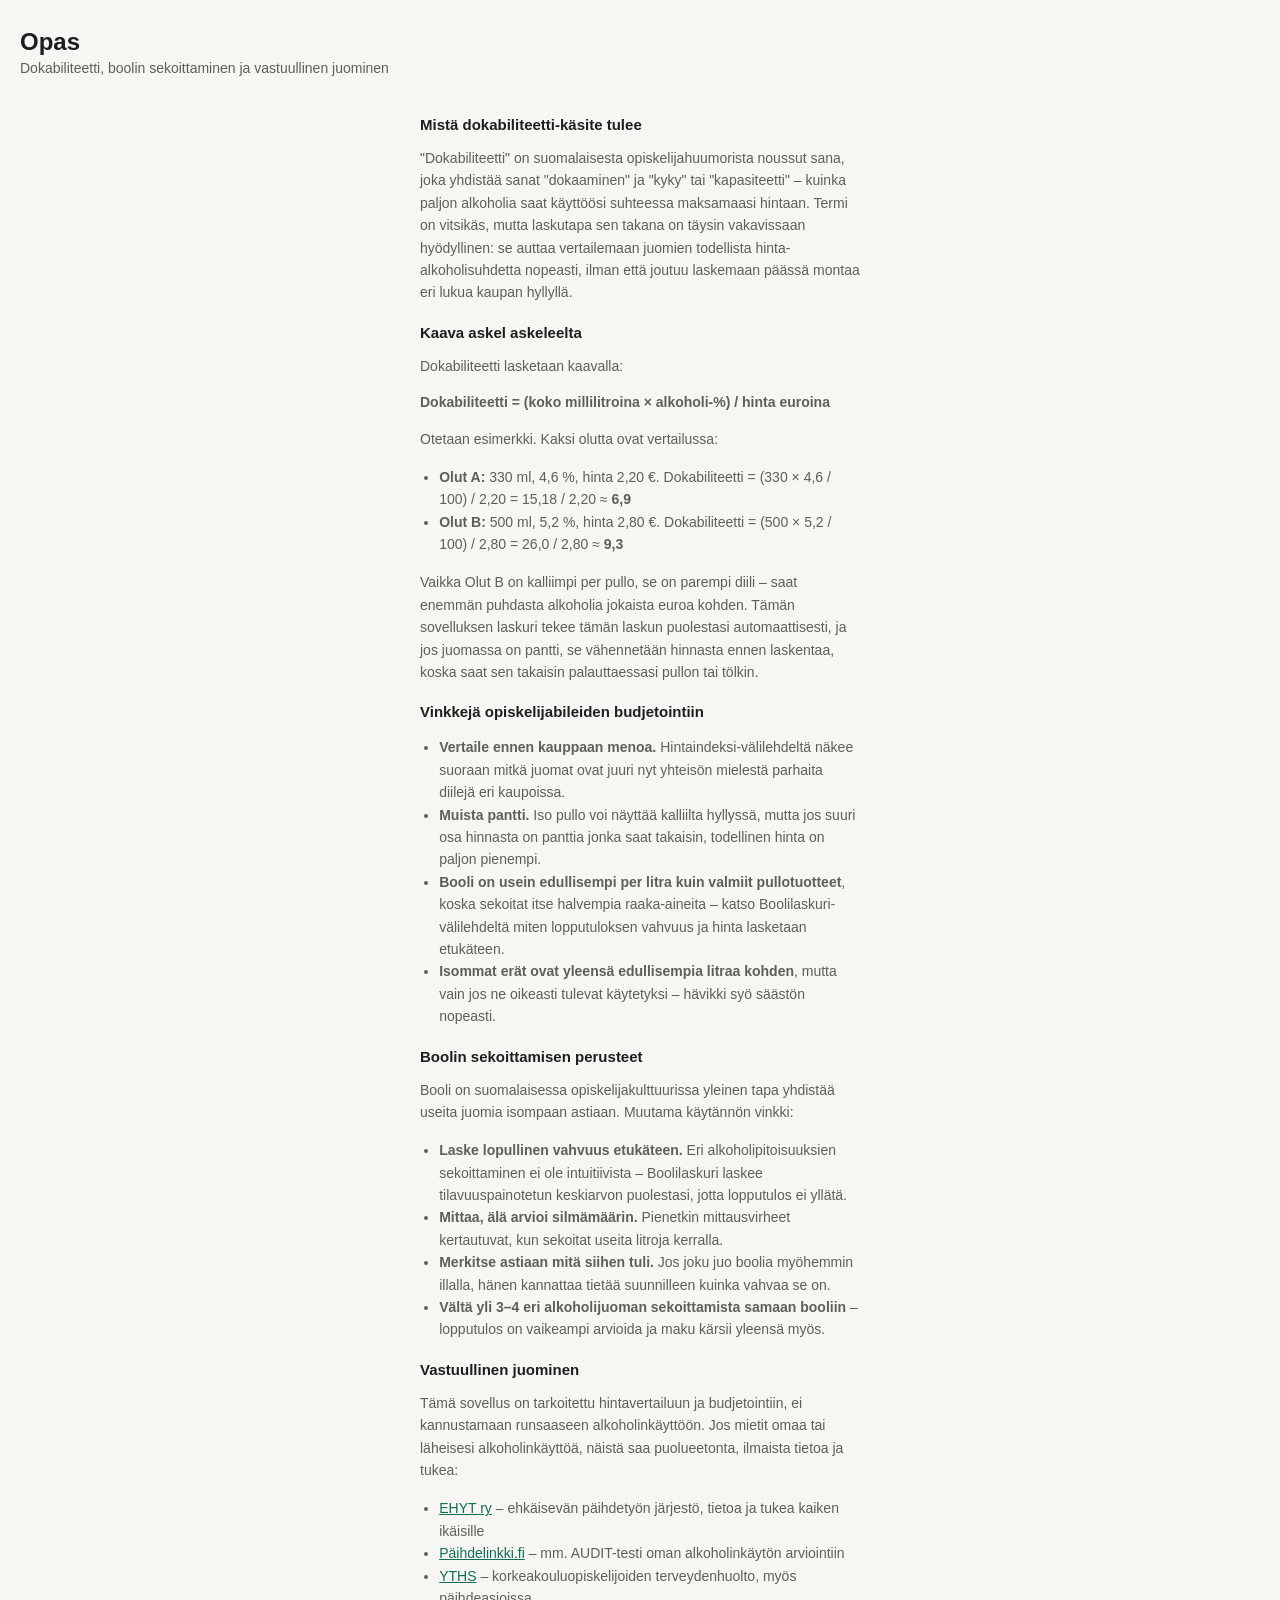
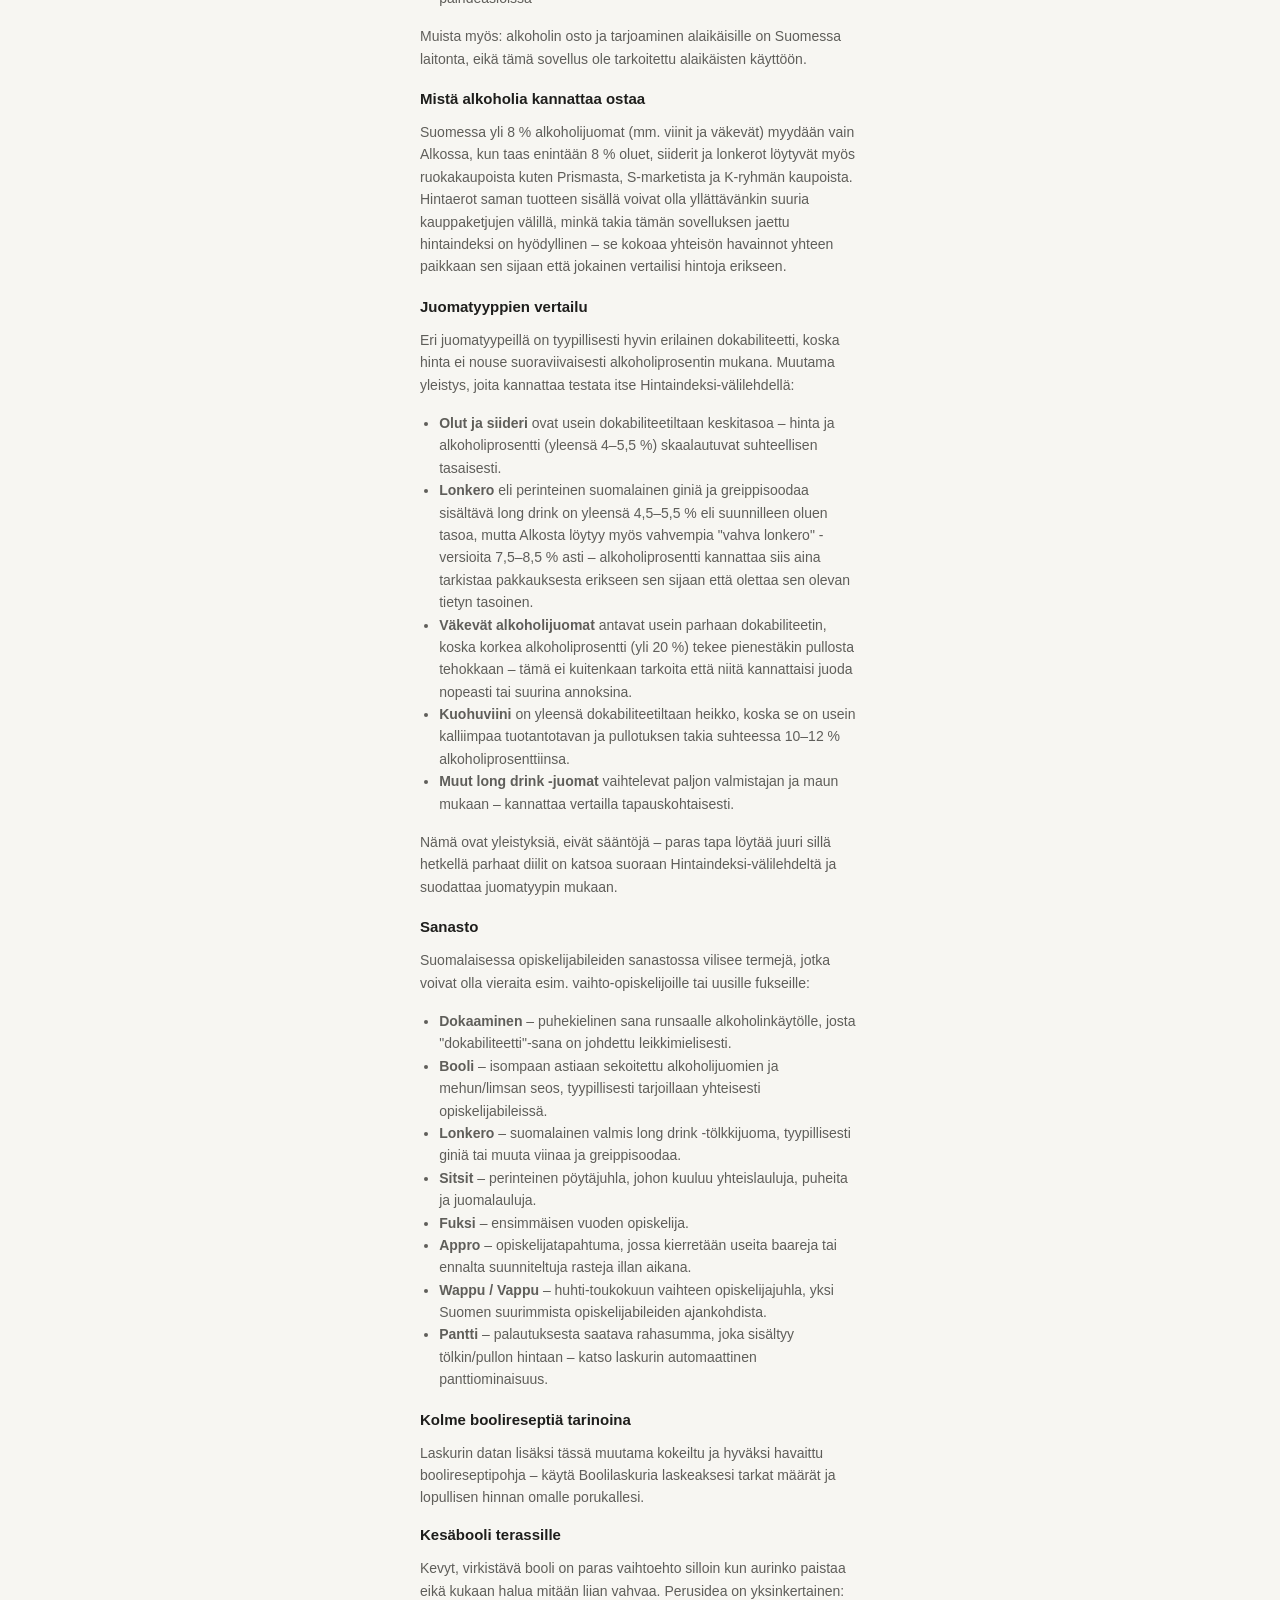
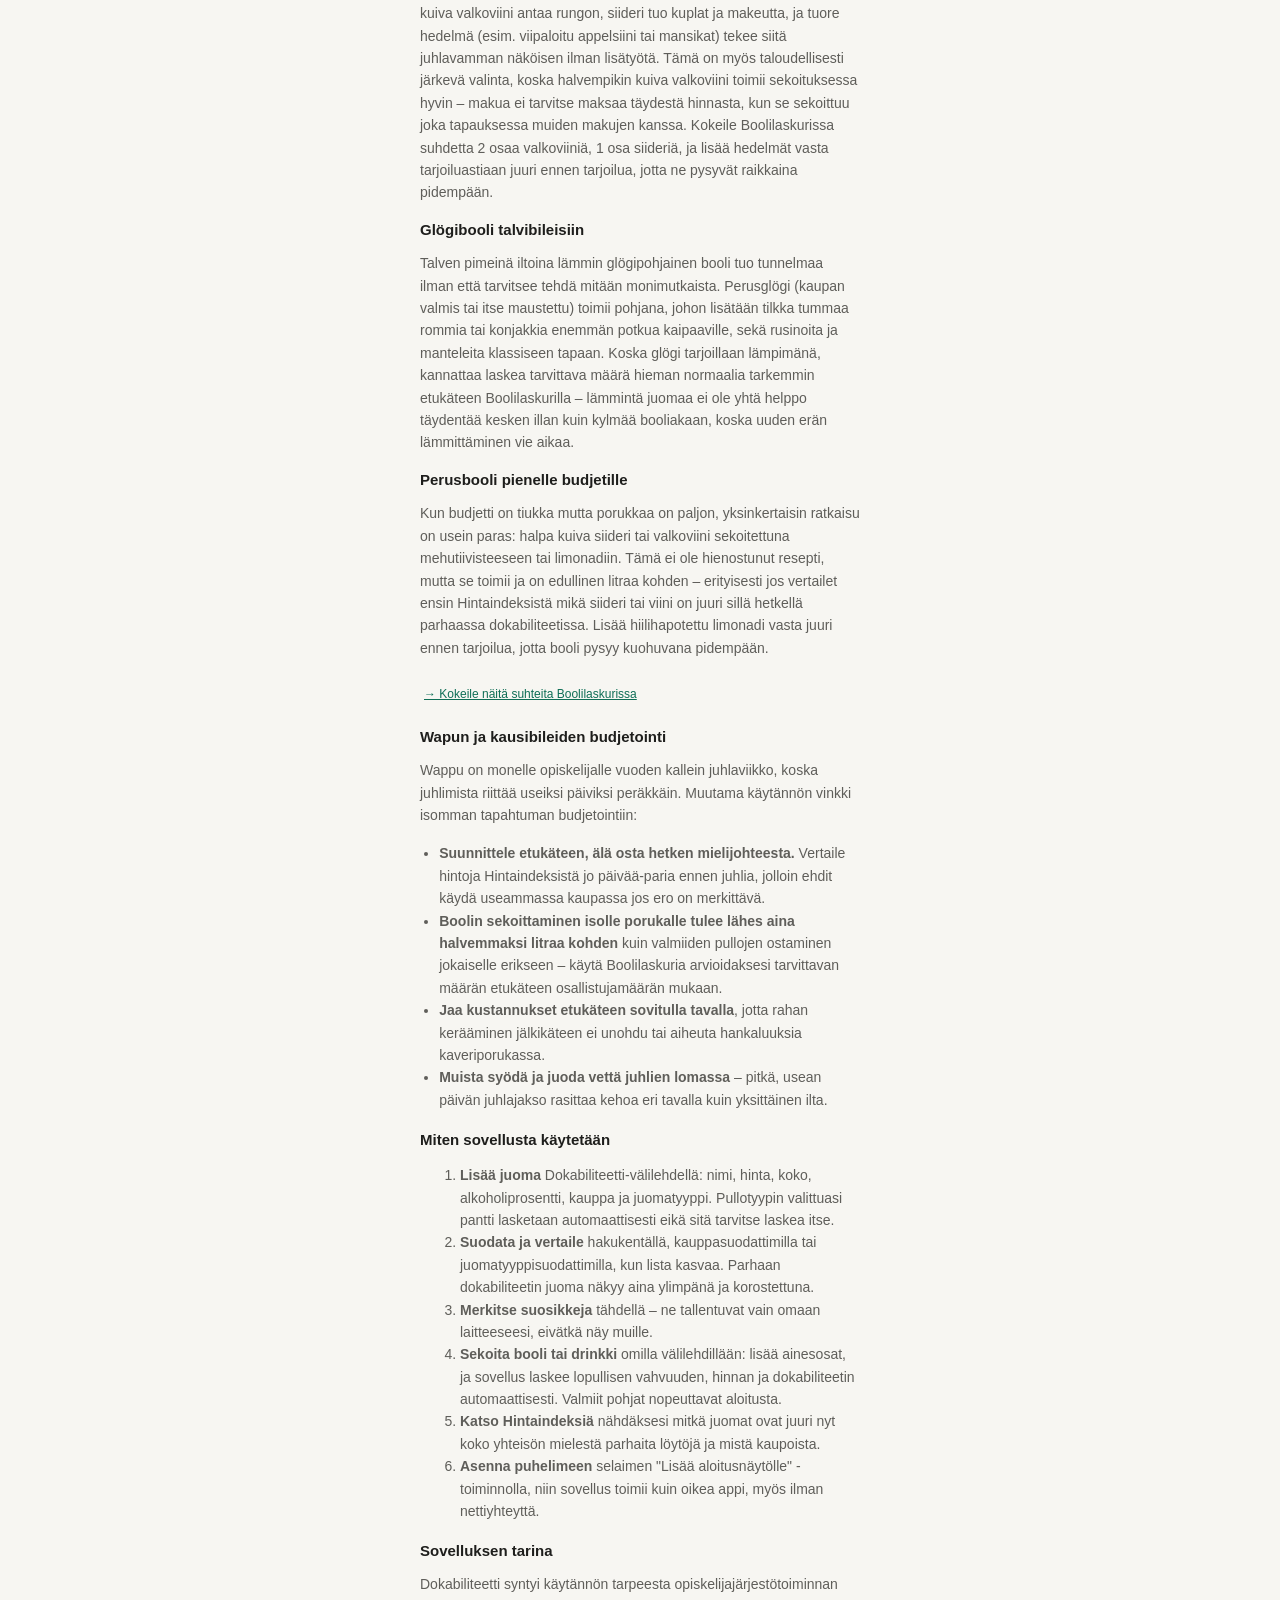
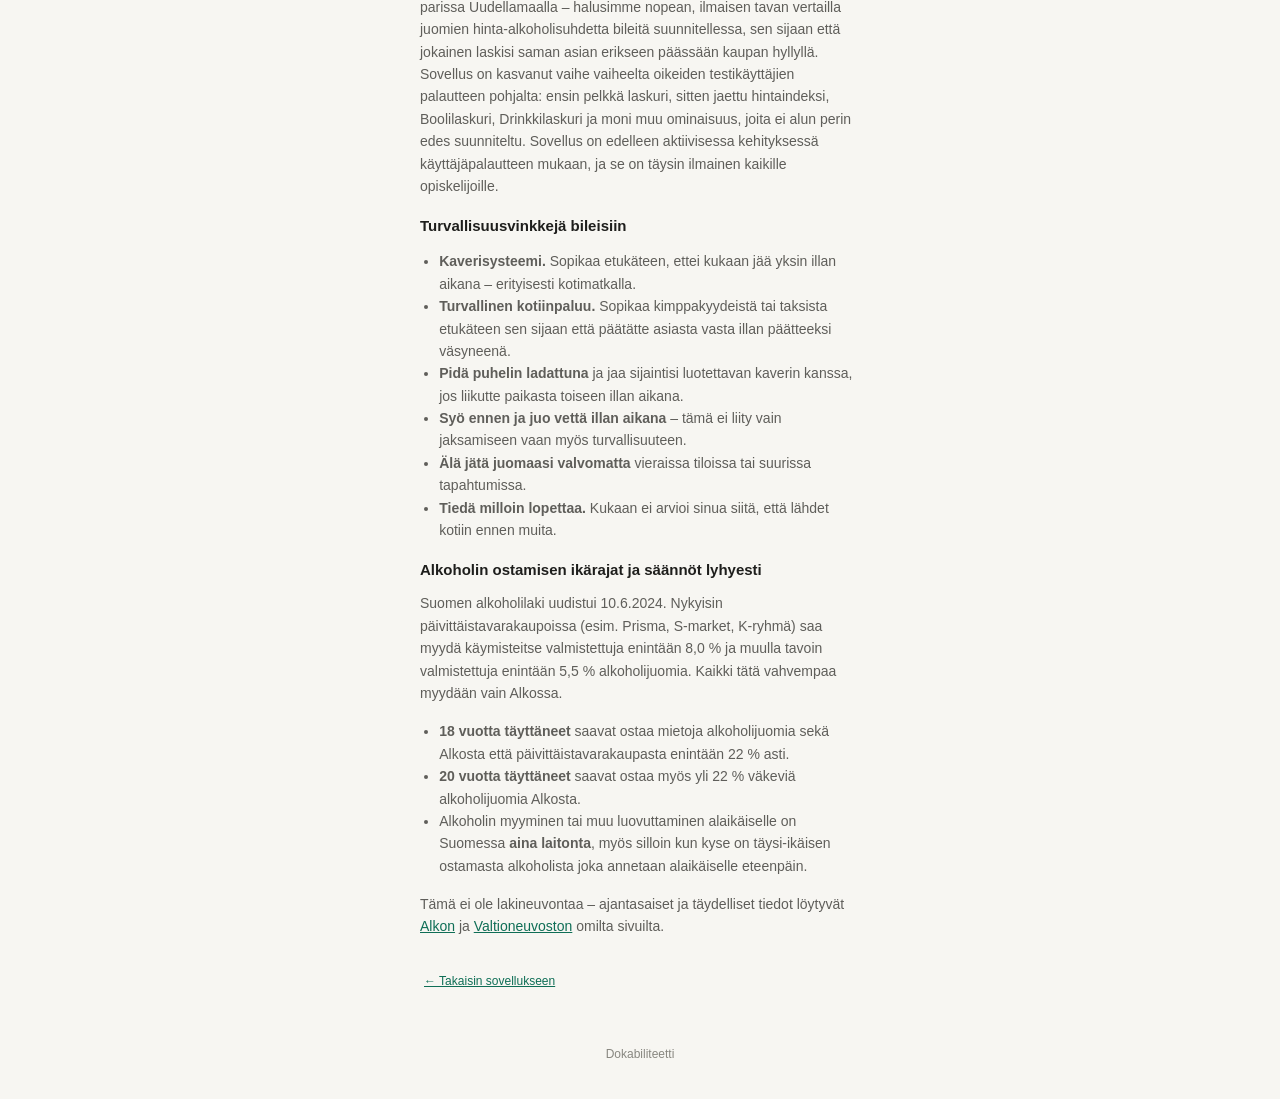
<file: opas.html>
<!DOCTYPE html>
<html lang="fi">
<head>
<meta charset="UTF-8">
<meta name="viewport" content="width=device-width, initial-scale=1, viewport-fit=cover">
<title>Opas: Dokabiliteetti, boolin sekoittaminen ja vastuullinen juominen &ndash; Dokabiliteetti</title>
<meta name="description" content="Kattava opas: mitä dokabiliteetti tarkoittaa, miten sen laskee itse, vinkkejä opiskelijabileiden budjetointiin, boolin sekoittamisen perusteet ja linkit vastuullisen juomisen tukeen.">
<link rel="canonical" href="https://dokabiliteetti.site/opas.html">
<meta name="theme-color" content="#0F6E56">
<link rel="icon" href="icon-192.png">
<link rel="stylesheet" href="styles.css">
</head>
<body>

<header>
  <h1>Opas</h1>
  <p class="subtitle">Dokabiliteetti, boolin sekoittaminen ja vastuullinen juominen</p>
</header>

<main>
  <div class="tietosuoja-sisalto">

    <h2 class="section-title">Mistä dokabiliteetti-käsite tulee</h2>
    <p>"Dokabiliteetti" on suomalaisesta opiskelijahuumorista noussut sana, joka yhdistää sanat "dokaaminen" ja "kyky" tai "kapasiteetti" &ndash; kuinka paljon alkoholia saat käyttöösi suhteessa maksamaasi hintaan. Termi on vitsikäs, mutta laskutapa sen takana on täysin vakavissaan hyödyllinen: se auttaa vertailemaan juomien todellista hinta-alkoholisuhdetta nopeasti, ilman että joutuu laskemaan päässä montaa eri lukua kaupan hyllyllä.</p>

    <h2 class="section-title">Kaava askel askeleelta</h2>
    <p>Dokabiliteetti lasketaan kaavalla:</p>
    <p><strong>Dokabiliteetti = (koko millilitroina &times; alkoholi-%) / hinta euroina</strong></p>
    <p>Otetaan esimerkki. Kaksi olutta ovat vertailussa:</p>
    <ul>
      <li><strong>Olut A:</strong> 330 ml, 4,6&nbsp;%, hinta 2,20&nbsp;&euro;. Dokabiliteetti = (330 &times; 4,6 / 100) / 2,20 = 15,18 / 2,20 &asymp; <strong>6,9</strong></li>
      <li><strong>Olut B:</strong> 500 ml, 5,2&nbsp;%, hinta 2,80&nbsp;&euro;. Dokabiliteetti = (500 &times; 5,2 / 100) / 2,80 = 26,0 / 2,80 &asymp; <strong>9,3</strong></li>
    </ul>
    <p>Vaikka Olut B on kalliimpi per pullo, se on parempi diili &ndash; saat enemmän puhdasta alkoholia jokaista euroa kohden. Tämän sovelluksen laskuri tekee tämän laskun puolestasi automaattisesti, ja jos juomassa on pantti, se vähennetään hinnasta ennen laskentaa, koska saat sen takaisin palauttaessasi pullon tai tölkin.</p>

    <h2 class="section-title">Vinkkejä opiskelijabileiden budjetointiin</h2>
    <ul>
      <li><strong>Vertaile ennen kauppaan menoa.</strong> Hintaindeksi-välilehdeltä näkee suoraan mitkä juomat ovat juuri nyt yhteisön mielestä parhaita diilejä eri kaupoissa.</li>
      <li><strong>Muista pantti.</strong> Iso pullo voi näyttää kalliilta hyllyssä, mutta jos suuri osa hinnasta on panttia jonka saat takaisin, todellinen hinta on paljon pienempi.</li>
      <li><strong>Booli on usein edullisempi per litra kuin valmiit pullotuotteet</strong>, koska sekoitat itse halvempia raaka-aineita &ndash; katso Boolilaskuri-välilehdeltä miten lopputuloksen vahvuus ja hinta lasketaan etukäteen.</li>
      <li><strong>Isommat erät ovat yleensä edullisempia litraa kohden</strong>, mutta vain jos ne oikeasti tulevat käytetyksi &ndash; hävikki syö säästön nopeasti.</li>
    </ul>

    <h2 class="section-title">Boolin sekoittamisen perusteet</h2>
    <p>Booli on suomalaisessa opiskelijakulttuurissa yleinen tapa yhdistää useita juomia isompaan astiaan. Muutama käytännön vinkki:</p>
    <ul>
      <li><strong>Laske lopullinen vahvuus etukäteen.</strong> Eri alkoholipitoisuuksien sekoittaminen ei ole intuitiivista &ndash; Boolilaskuri laskee tilavuuspainotetun keskiarvon puolestasi, jotta lopputulos ei yllätä.</li>
      <li><strong>Mittaa, älä arvioi silmämäärin.</strong> Pienetkin mittausvirheet kertautuvat, kun sekoitat useita litroja kerralla.</li>
      <li><strong>Merkitse astiaan mitä siihen tuli.</strong> Jos joku juo boolia myöhemmin illalla, hänen kannattaa tietää suunnilleen kuinka vahvaa se on.</li>
      <li><strong>Vältä yli 3&ndash;4 eri alkoholijuoman sekoittamista samaan booliin</strong> &ndash; lopputulos on vaikeampi arvioida ja maku kärsii yleensä myös.</li>
    </ul>

    <h2 class="section-title">Vastuullinen juominen</h2>
    <p>Tämä sovellus on tarkoitettu hintavertailuun ja budjetointiin, ei kannustamaan runsaaseen alkoholinkäyttöön. Jos mietit omaa tai läheisesi alkoholinkäyttöä, näistä saa puolueetonta, ilmaista tietoa ja tukea:</p>
    <ul>
      <li><a href="https://ehyt.fi" target="_blank" rel="noopener">EHYT ry</a> &ndash; ehkäisevän päihdetyön järjestö, tietoa ja tukea kaiken ikäisille</li>
      <li><a href="https://www.paihdelinkki.fi" target="_blank" rel="noopener">Päihdelinkki.fi</a> &ndash; mm. AUDIT-testi oman alkoholinkäytön arviointiin</li>
      <li><a href="https://www.yths.fi" target="_blank" rel="noopener">YTHS</a> &ndash; korkeakouluopiskelijoiden terveydenhuolto, myös päihdeasioissa</li>
    </ul>
    <p>Muista myös: alkoholin osto ja tarjoaminen alaikäisille on Suomessa laitonta, eikä tämä sovellus ole tarkoitettu alaikäisten käyttöön.</p>

    <h2 class="section-title">Mistä alkoholia kannattaa ostaa</h2>
    <p>Suomessa yli 8&nbsp;% alkoholijuomat (mm. viinit ja väkevät) myydään vain Alkossa, kun taas enintään 8&nbsp;% oluet, siiderit ja lonkerot löytyvät myös ruokakaupoista kuten Prismasta, S-marketista ja K-ryhmän kaupoista. Hintaerot saman tuotteen sisällä voivat olla yllättävänkin suuria kauppaketjujen välillä, minkä takia tämän sovelluksen jaettu hintaindeksi on hyödyllinen &ndash; se kokoaa yhteisön havainnot yhteen paikkaan sen sijaan että jokainen vertailisi hintoja erikseen.</p>

    <h2 class="section-title">Juomatyyppien vertailu</h2>
    <p>Eri juomatyypeillä on tyypillisesti hyvin erilainen dokabiliteetti, koska hinta ei nouse suoraviivaisesti alkoholiprosentin mukana. Muutama yleistys, joita kannattaa testata itse Hintaindeksi-välilehdellä:</p>
    <ul>
      <li><strong>Olut ja siideri</strong> ovat usein dokabiliteetiltaan keskitasoa &ndash; hinta ja alkoholiprosentti (yleensä 4&ndash;5,5&nbsp;%) skaalautuvat suhteellisen tasaisesti.</li>
      <li><strong>Lonkero</strong> eli perinteinen suomalainen giniä ja greippisoodaa sisältävä long drink on yleensä 4,5&ndash;5,5&nbsp;% eli suunnilleen oluen tasoa, mutta Alkosta löytyy myös vahvempia "vahva lonkero" -versioita 7,5&ndash;8,5&nbsp;% asti &ndash; alkoholiprosentti kannattaa siis aina tarkistaa pakkauksesta erikseen sen sijaan että olettaa sen olevan tietyn tasoinen.</li>
      <li><strong>Väkevät alkoholijuomat</strong> antavat usein parhaan dokabiliteetin, koska korkea alkoholiprosentti (yli 20&nbsp;%) tekee pienestäkin pullosta tehokkaan &ndash; tämä ei kuitenkaan tarkoita että niitä kannattaisi juoda nopeasti tai suurina annoksina.</li>
      <li><strong>Kuohuviini</strong> on yleensä dokabiliteetiltaan heikko, koska se on usein kalliimpaa tuotantotavan ja pullotuksen takia suhteessa 10&ndash;12&nbsp;% alkoholiprosenttiinsa.</li>
      <li><strong>Muut long drink -juomat</strong> vaihtelevat paljon valmistajan ja maun mukaan &ndash; kannattaa vertailla tapauskohtaisesti.</li>
    </ul>
    <p>Nämä ovat yleistyksiä, eivät sääntöjä &ndash; paras tapa löytää juuri sillä hetkellä parhaat diilit on katsoa suoraan Hintaindeksi-välilehdeltä ja suodattaa juomatyypin mukaan.</p>

    <h2 class="section-title">Sanasto</h2>
    <p>Suomalaisessa opiskelijabileiden sanastossa vilisee termejä, jotka voivat olla vieraita esim. vaihto-opiskelijoille tai uusille fukseille:</p>
    <ul>
      <li><strong>Dokaaminen</strong> &ndash; puhekielinen sana runsaalle alkoholinkäytölle, josta "dokabiliteetti"-sana on johdettu leikkimielisesti.</li>
      <li><strong>Booli</strong> &ndash; isompaan astiaan sekoitettu alkoholijuomien ja mehun/limsan seos, tyypillisesti tarjoillaan yhteisesti opiskelijabileissä.</li>
      <li><strong>Lonkero</strong> &ndash; suomalainen valmis long drink -tölkkijuoma, tyypillisesti giniä tai muuta viinaa ja greippisoodaa.</li>
      <li><strong>Sitsit</strong> &ndash; perinteinen pöytäjuhla, johon kuuluu yhteislauluja, puheita ja juomalauluja.</li>
      <li><strong>Fuksi</strong> &ndash; ensimmäisen vuoden opiskelija.</li>
      <li><strong>Appro</strong> &ndash; opiskelijatapahtuma, jossa kierretään useita baareja tai ennalta suunniteltuja rasteja illan aikana.</li>
      <li><strong>Wappu / Vappu</strong> &ndash; huhti-toukokuun vaihteen opiskelijajuhla, yksi Suomen suurimmista opiskelijabileiden ajankohdista.</li>
      <li><strong>Pantti</strong> &ndash; palautuksesta saatava rahasumma, joka sisältyy tölkin/pullon hintaan &ndash; katso laskurin automaattinen panttiominaisuus.</li>
    </ul>

    <h2 class="section-title">Kolme boolireseptiä tarinoina</h2>
    <p>Laskurin datan lisäksi tässä muutama kokeiltu ja hyväksi havaittu boolireseptipohja &ndash; käytä Boolilaskuria laskeaksesi tarkat määrät ja lopullisen hinnan omalle porukallesi.</p>

    <h3 class="resepti-otsikko">Kesäbooli terassille</h3>
    <p>Kevyt, virkistävä booli on paras vaihtoehto silloin kun aurinko paistaa eikä kukaan halua mitään liian vahvaa. Perusidea on yksinkertainen: kuiva valkoviini antaa rungon, siideri tuo kuplat ja makeutta, ja tuore hedelmä (esim. viipaloitu appelsiini tai mansikat) tekee siitä juhlavamman näköisen ilman lisätyötä. Tämä on myös taloudellisesti järkevä valinta, koska halvempikin kuiva valkoviini toimii sekoituksessa hyvin &ndash; makua ei tarvitse maksaa täydestä hinnasta, kun se sekoittuu joka tapauksessa muiden makujen kanssa. Kokeile Boolilaskurissa suhdetta 2 osaa valkoviiniä, 1 osa siideriä, ja lisää hedelmät vasta tarjoiluastiaan juuri ennen tarjoilua, jotta ne pysyvät raikkaina pidempään.</p>

    <h3 class="resepti-otsikko">Glögibooli talvibileisiin</h3>
    <p>Talven pimeinä iltoina lämmin glögipohjainen booli tuo tunnelmaa ilman että tarvitsee tehdä mitään monimutkaista. Perusglögi (kaupan valmis tai itse maustettu) toimii pohjana, johon lisätään tilkka tummaa rommia tai konjakkia enemmän potkua kaipaaville, sekä rusinoita ja manteleita klassiseen tapaan. Koska glögi tarjoillaan lämpimänä, kannattaa laskea tarvittava määrä hieman normaalia tarkemmin etukäteen Boolilaskurilla &ndash; lämmintä juomaa ei ole yhtä helppo täydentää kesken illan kuin kylmää booliakaan, koska uuden erän lämmittäminen vie aikaa.</p>

    <h3 class="resepti-otsikko">Perusbooli pienelle budjetille</h3>
    <p>Kun budjetti on tiukka mutta porukkaa on paljon, yksinkertaisin ratkaisu on usein paras: halpa kuiva siideri tai valkoviini sekoitettuna mehutiivisteeseen tai limonadiin. Tämä ei ole hienostunut resepti, mutta se toimii ja on edullinen litraa kohden &ndash; erityisesti jos vertailet ensin Hintaindeksist&auml; mik&auml; siideri tai viini on juuri sill&auml; hetkell&auml; parhaassa dokabiliteetissa. Lis&auml;&auml; hiilihapotettu limonadi vasta juuri ennen tarjoilua, jotta booli pysyy kuohuvana pidemp&auml;&auml;n.</p>

    <p><a href="index.html#booli" class="link-btn" style="display:inline-block;">&rarr; Kokeile näitä suhteita Boolilaskurissa</a></p>

    <h2 class="section-title">Wapun ja kausibileiden budjetointi</h2>
    <p>Wappu on monelle opiskelijalle vuoden kallein juhlaviikko, koska juhlimista riittää useiksi päiviksi peräkkäin. Muutama käytännön vinkki isomman tapahtuman budjetointiin:</p>
    <ul>
      <li><strong>Suunnittele etukäteen, älä osta hetken mielijohteesta.</strong> Vertaile hintoja Hintaindeksistä jo päivää-paria ennen juhlia, jolloin ehdit käydä useammassa kaupassa jos ero on merkittävä.</li>
      <li><strong>Boolin sekoittaminen isolle porukalle tulee lähes aina halvemmaksi litraa kohden</strong> kuin valmiiden pullojen ostaminen jokaiselle erikseen &ndash; käytä Boolilaskuria arvioidaksesi tarvittavan määrän etukäteen osallistujamäärän mukaan.</li>
      <li><strong>Jaa kustannukset etukäteen sovitulla tavalla</strong>, jotta rahan kerääminen jälkikäteen ei unohdu tai aiheuta hankaluuksia kaveriporukassa.</li>
      <li><strong>Muista syödä ja juoda vettä juhlien lomassa</strong> &ndash; pitkä, usean päivän juhlajakso rasittaa kehoa eri tavalla kuin yksittäinen ilta.</li>
    </ul>

    <h2 class="section-title">Miten sovellusta käytetään</h2>
    <ol>
      <li><strong>Lisää juoma</strong> Dokabiliteetti-välilehdellä: nimi, hinta, koko, alkoholiprosentti, kauppa ja juomatyyppi. Pullotyypin valittuasi pantti lasketaan automaattisesti eikä sitä tarvitse laskea itse.</li>
      <li><strong>Suodata ja vertaile</strong> hakukentällä, kauppasuodattimilla tai juomatyyppisuodattimilla, kun lista kasvaa. Parhaan dokabiliteetin juoma näkyy aina ylimpänä ja korostettuna.</li>
      <li><strong>Merkitse suosikkeja</strong> t&auml;hdell&auml; &ndash; ne tallentuvat vain omaan laitteeseesi, eiv&auml;tk&auml; n&auml;y muille.</li>
      <li><strong>Sekoita booli tai drinkki</strong> omilla v&auml;lilehdill&auml;&auml;n: lis&auml;&auml; ainesosat, ja sovellus laskee lopullisen vahvuuden, hinnan ja dokabiliteetin automaattisesti. Valmiit pohjat nopeuttavat aloitusta.</li>
      <li><strong>Katso Hintaindeksi&auml;</strong> n&auml;hd&auml;ksesi mitk&auml; juomat ovat juuri nyt koko yhteis&ouml;n mielest&auml; parhaita l&ouml;yt&ouml;j&auml; ja mist&auml; kaupoista.</li>
      <li><strong>Asenna puhelimeen</strong> selaimen "Lis&auml;&auml; aloitusn&auml;yt&ouml;lle" -toiminnolla, niin sovellus toimii kuin oikea appi, my&ouml;s ilman nettiyhteytt&auml;.</li>
    </ol>

    <h2 class="section-title">Sovelluksen tarina</h2>
    <p>Dokabiliteetti syntyi käytännön tarpeesta opiskelijajärjestötoiminnan parissa Uudellamaalla &ndash; halusimme nopean, ilmaisen tavan vertailla juomien hinta-alkoholisuhdetta bileitä suunnitellessa, sen sijaan että jokainen laskisi saman asian erikseen päässään kaupan hyllyllä. Sovellus on kasvanut vaihe vaiheelta oikeiden testikäyttäjien palautteen pohjalta: ensin pelkkä laskuri, sitten jaettu hintaindeksi, Boolilaskuri, Drinkkilaskuri ja moni muu ominaisuus, joita ei alun perin edes suunniteltu. Sovellus on edelleen aktiivisessa kehityksessä käyttäjäpalautteen mukaan, ja se on täysin ilmainen kaikille opiskelijoille.</p>

    <h2 class="section-title">Turvallisuusvinkkejä bileisiin</h2>
    <ul>
      <li><strong>Kaverisysteemi.</strong> Sopikaa etukäteen, ettei kukaan jää yksin illan aikana &ndash; erityisesti kotimatkalla.</li>
      <li><strong>Turvallinen kotiinpaluu.</strong> Sopikaa kimppakyydeistä tai taksista etukäteen sen sijaan että päätätte asiasta vasta illan päätteeksi väsyneenä.</li>
      <li><strong>Pidä puhelin ladattuna</strong> ja jaa sijaintisi luotettavan kaverin kanssa, jos liikutte paikasta toiseen illan aikana.</li>
      <li><strong>Syö ennen ja juo vettä illan aikana</strong> &ndash; tämä ei liity vain jaksamiseen vaan myös turvallisuuteen.</li>
      <li><strong>Älä jätä juomaasi valvomatta</strong> vieraissa tiloissa tai suurissa tapahtumissa.</li>
      <li><strong>Tiedä milloin lopettaa.</strong> Kukaan ei arvioi sinua siitä, että lähdet kotiin ennen muita.</li>
    </ul>

    <h2 class="section-title">Alkoholin ostamisen ikärajat ja säännöt lyhyesti</h2>
    <p>Suomen alkoholilaki uudistui 10.6.2024. Nykyisin päivittäistavarakaupoissa (esim. Prisma, S-market, K-ryhmä) saa myydä käymisteitse valmistettuja enintään 8,0&nbsp;% ja muulla tavoin valmistettuja enintään 5,5&nbsp;% alkoholijuomia. Kaikki tätä vahvempaa myydään vain Alkossa.</p>
    <ul>
      <li><strong>18 vuotta täyttäneet</strong> saavat ostaa mietoja alkoholijuomia sek&auml; Alkosta ett&auml; p&auml;ivitt&auml;istavarakaupasta enint&auml;&auml;n 22&nbsp;% asti.</li>
      <li><strong>20 vuotta täyttäneet</strong> saavat ostaa myös yli 22&nbsp;% väkeviä alkoholijuomia Alkosta.</li>
      <li>Alkoholin myyminen tai muu luovuttaminen alaikäiselle on Suomessa <strong>aina laitonta</strong>, myös silloin kun kyse on täysi-ikäisen ostamasta alkoholista joka annetaan alaikäiselle eteenp&auml;in.</li>
    </ul>
    <p>Tämä ei ole lakineuvontaa &ndash; ajantasaiset ja täydelliset tiedot löytyvät <a href="https://www.alko.fi" target="_blank" rel="noopener">Alkon</a> ja <a href="https://valtioneuvosto.fi" target="_blank" rel="noopener">Valtioneuvoston</a> omilta sivuilta.</p>

    <p><a href="index.html" class="link-btn" style="display:inline-block; margin-top:1rem;">&larr; Takaisin sovellukseen</a></p>
  </div>
</main>

<footer>
  <p>Dokabiliteetti</p>
</footer>

</body>
</html>
</file>
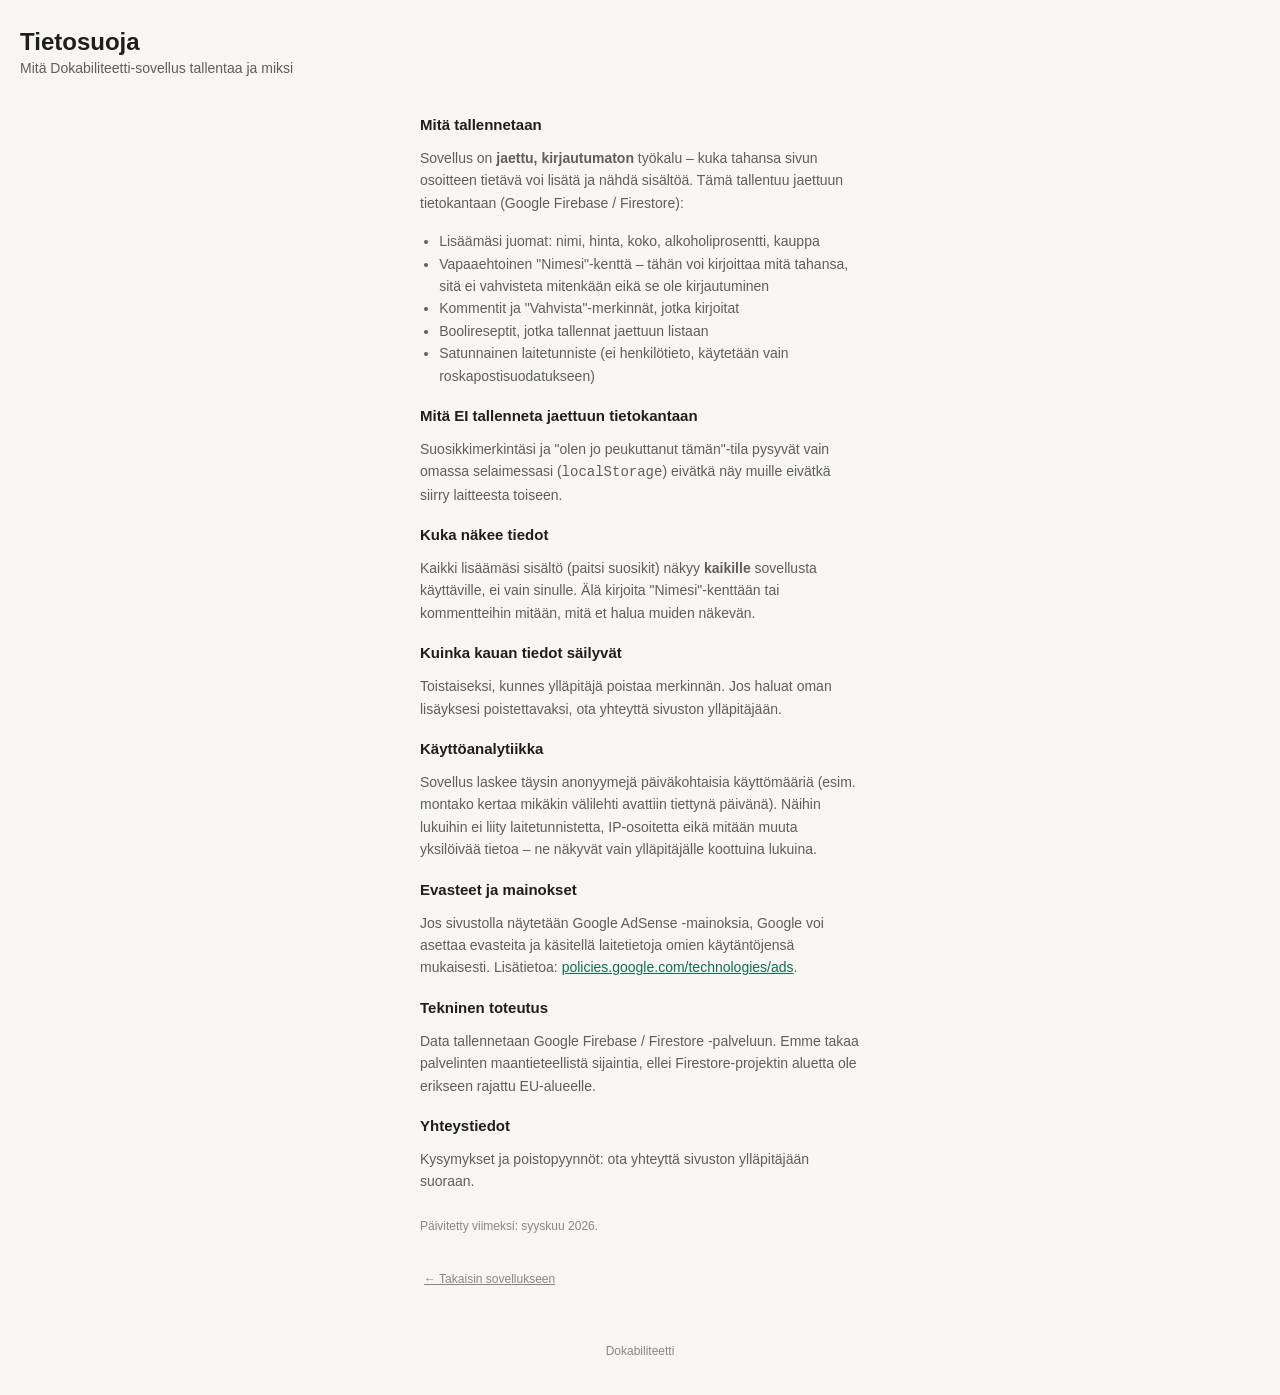
<file: tietosuoja.html>
<!DOCTYPE html>
<html lang="fi">
<head>
<meta charset="UTF-8">
<meta name="viewport" content="width=device-width, initial-scale=1, viewport-fit=cover">
<title>Tietosuoja &ndash; Dokabiliteetti</title>
<meta name="description" content="Mitä tietoja Dokabiliteetti-sovellus tallentaa, kuka ne näkee ja kuinka kauan ne säilyvät.">
<link rel="canonical" href="https://dokabiliteetti.site/tietosuoja.html">
<meta name="robots" content="noindex, follow">
<meta name="theme-color" content="#0F6E56">
<link rel="icon" href="icon-192.png">
<link rel="stylesheet" href="styles.css">
</head>
<body>

<header>
  <h1>Tietosuoja</h1>
  <p class="subtitle">Mit&auml; Dokabiliteetti-sovellus tallentaa ja miksi</p>
</header>

<main>
  <div class="tietosuoja-sisalto">
    <h2 class="section-title">Mit&auml; tallennetaan</h2>
    <p>Sovellus on <strong>jaettu, kirjautumaton</strong> ty&ouml;kalu &ndash; kuka tahansa sivun osoitteen tiet&auml;v&auml; voi lis&auml;t&auml; ja n&auml;hd&auml; sis&auml;lt&ouml;&auml;. T&auml;m&auml; tallentuu jaettuun tietokantaan (Google Firebase / Firestore):</p>
    <ul>
      <li>Lis&auml;&auml;m&auml;si juomat: nimi, hinta, koko, alkoholiprosentti, kauppa</li>
      <li>Vapaaehtoinen "Nimesi"-kentt&auml; &ndash; t&auml;h&auml;n voi kirjoittaa mit&auml; tahansa, sit&auml; ei vahvisteta mitenk&auml;&auml;n eik&auml; se ole kirjautuminen</li>
      <li>Kommentit ja "Vahvista"-merkinn&auml;t, jotka kirjoitat</li>
      <li>Boolireseptit, jotka tallennat jaettuun listaan</li>
      <li>Satunnainen laitetunniste (ei henkil&ouml;tieto, k&auml;ytet&auml;&auml;n vain roskapostisuodatukseen)</li>
    </ul>

    <h2 class="section-title">Mit&auml; EI tallenneta jaettuun tietokantaan</h2>
    <p>Suosikkimerkint&auml;si ja "olen jo peukuttanut t&auml;m&auml;n"-tila pysyv&auml;t vain omassa selaimessasi (<code>localStorage</code>) eiv&auml;tk&auml; n&auml;y muille eiv&auml;tk&auml; siirry laitteesta toiseen.</p>

    <h2 class="section-title">Kuka n&auml;kee tiedot</h2>
    <p>Kaikki lis&auml;&auml;m&auml;si sis&auml;lt&ouml; (paitsi suosikit) n&auml;kyy <strong>kaikille</strong> sovellusta k&auml;ytt&auml;ville, ei vain sinulle. &Auml;l&auml; kirjoita "Nimesi"-kentt&auml;&auml;n tai kommentteihin mit&auml;&auml;n, mit&auml; et halua muiden n&auml;kev&auml;n.</p>

    <h2 class="section-title">Kuinka kauan tiedot s&auml;ilyv&auml;t</h2>
    <p>Toistaiseksi, kunnes yll&auml;pit&auml;j&auml; poistaa merkinn&auml;n. Jos haluat oman lis&auml;yksesi poistettavaksi, ota yhteytt&auml; sivuston yll&auml;pit&auml;j&auml;&auml;n.</p>

    <h2 class="section-title">K&auml;ytt&ouml;analytiikka</h2>
    <p>Sovellus laskee t&auml;ysin anonyymej&auml; p&auml;iv&auml;kohtaisia k&auml;ytt&ouml;m&auml;&auml;ri&auml; (esim. montako kertaa mik&auml;kin v&auml;lilehti avattiin tiettyn&auml; p&auml;iv&auml;n&auml;). N&auml;ihin lukuihin ei liity laitetunnistetta, IP-osoitetta eik&auml; mit&auml;&auml;n muuta yksil&ouml;iv&auml;&auml; tietoa &ndash; ne n&auml;kyv&auml;t vain yll&auml;pit&auml;j&auml;lle koottuina lukuina.</p>

    <h2 class="section-title">Evasteet ja mainokset</h2>
    <p>Jos sivustolla n&auml;ytet&auml;&auml;n Google AdSense -mainoksia, Google voi asettaa evasteita ja k&auml;sitell&auml; laitetietoja omien k&auml;yt&auml;nt&ouml;jens&auml; mukaisesti. Lis&auml;tietoa: <a href="https://policies.google.com/technologies/ads" target="_blank" rel="noopener">policies.google.com/technologies/ads</a>.</p>

    <h2 class="section-title">Tekninen toteutus</h2>
    <p>Data tallennetaan Google Firebase / Firestore -palveluun. Emme takaa palvelinten maantieteellist&auml; sijaintia, ellei Firestore-projektin aluetta ole erikseen rajattu EU-alueelle.</p>

    <h2 class="section-title">Yhteystiedot</h2>
    <p>Kysymykset ja poistopyynn&ouml;t: ota yhteytt&auml; sivuston yll&auml;pit&auml;j&auml;&auml;n suoraan.</p>

    <p class="paivitetty">P&auml;ivitetty viimeksi: syyskuu 2026.</p>
  </div>

  <p><a href="index.html" class="link-btn" style="display:inline-block; margin-top:1rem;">&larr; Takaisin sovellukseen</a></p>
</main>

<footer>
  <p>Dokabiliteetti</p>
</footer>

</body>
</html>
</file>
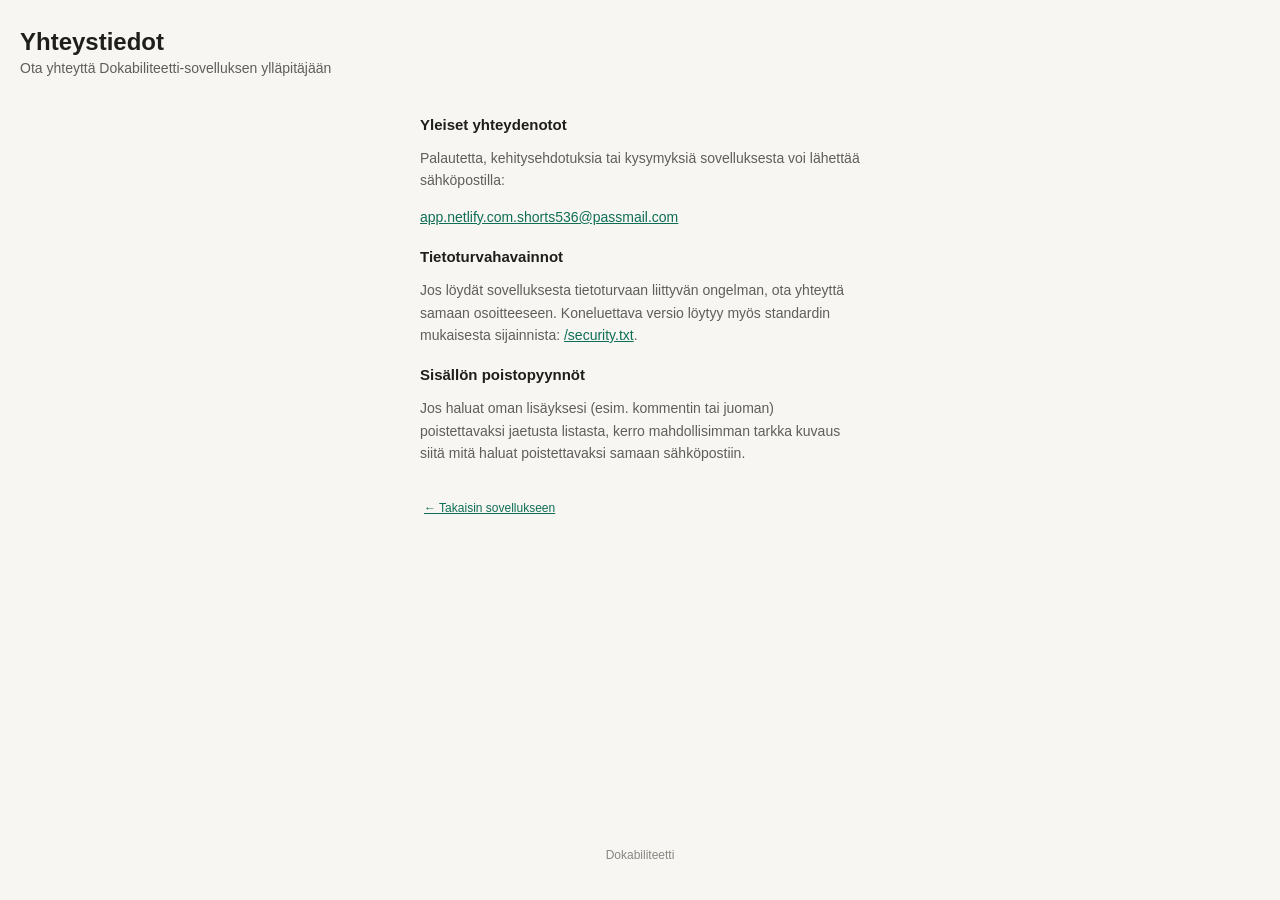
<file: yhteystiedot.html>
<!DOCTYPE html>
<html lang="fi">
<head>
<meta charset="UTF-8">
<meta name="viewport" content="width=device-width, initial-scale=1, viewport-fit=cover">
<title>Yhteystiedot &ndash; Dokabiliteetti</title>
<meta name="description" content="Yhteystiedot Dokabiliteetti-sovelluksen ylläpitäjälle, mukaan lukien tietoturvahavainnoista ilmoittaminen.">
<link rel="canonical" href="https://dokabiliteetti.site/yhteystiedot.html">
<meta name="robots" content="noindex, follow">
<meta name="theme-color" content="#0F6E56">
<link rel="icon" href="icon-192.png">
<link rel="stylesheet" href="styles.css">
</head>
<body>

<header>
  <h1>Yhteystiedot</h1>
  <p class="subtitle">Ota yhteyttä Dokabiliteetti-sovelluksen yll&auml;pit&auml;j&auml;&auml;n</p>
</header>

<main>
  <div class="tietosuoja-sisalto">
    <h2 class="section-title">Yleiset yhteydenotot</h2>
    <p>Palautetta, kehitysehdotuksia tai kysymyksi&auml; sovelluksesta voi l&auml;hett&auml;&auml; s&auml;hk&ouml;postilla:</p>
    <p><a href="mailto:app.netlify.com.shorts536@passmail.com">app.netlify.com.shorts536@passmail.com</a></p>

    <h2 class="section-title">Tietoturvahavainnot</h2>
    <p>Jos l&ouml;yd&auml;t sovelluksesta tietoturvaan liittyv&auml;n ongelman, ota yhteytt&auml; samaan osoitteeseen. Koneluettava versio l&ouml;ytyy my&ouml;s standardin mukaisesta sijainnista: <a href="/security.txt">/security.txt</a>.</p>

    <h2 class="section-title">Sis&auml;ll&ouml;n poistopyynn&ouml;t</h2>
    <p>Jos haluat oman lis&auml;yksesi (esim. kommentin tai juoman) poistettavaksi jaetusta listasta, kerro mahdollisimman tarkka kuvaus siit&auml; mit&auml; haluat poistettavaksi samaan s&auml;hk&ouml;postiin.</p>

    <p><a href="index.html" class="link-btn" style="display:inline-block; margin-top:1rem;">&larr; Takaisin sovellukseen</a></p>
  </div>
</main>

<footer>
  <p>Dokabiliteetti</p>
</footer>

</body>
</html>
</file>
<file: styles.css>
:root {
  --bg: #F7F6F2;
  --card: #FFFFFF;
  --border: #E1DFD6;
  --text-primary: #1E1E1C;
  --text-secondary: #5F5E5A;
  --text-muted: #888780;
  --accent: #0F6E56;
  --accent-bg: #E1F5EE;
  --accent-text: #085041;
  --danger: #A32D2D;
  --warning-bg: #FCF1DC;
  --warning-border: #E3B54B;
  --warning-text: #7A5B10;
  --radius: 14px;
}

@media (prefers-color-scheme: dark) {
  :root {
    --bg: #17181A;
    --card: #212325;
    --border: #35373A;
    --text-primary: #F1F0EC;
    --text-secondary: #ABAAA5;
    --text-muted: #7C7B76;
    --accent: #35C99B;
    --accent-bg: #103129;
    --accent-text: #6FE0BB;
    --danger: #E38080;
    --warning-bg: #33290F;
    --warning-border: #9C7A28;
    --warning-text: #E8C572;
  }
}

* { box-sizing: border-box; }

[hidden] {
  display: none !important;
}

.skip-link {
  position: absolute;
  left: -999px;
  top: 0;
  background: var(--accent);
  color: #fff;
  padding: 10px 16px;
  border-radius: 0 0 10px 0;
  z-index: 1000;
  font-size: 14px;
}

.skip-link:focus {
  left: 0;
}

button:focus-visible,
input:focus-visible,
select:focus-visible,
a:focus-visible {
  outline: 3px solid var(--accent);
  outline-offset: 2px;
}

html {
  overflow-x: hidden;
  width: 100%;
}

html, body {
  margin: 0;
  padding: 0;
  background: var(--bg);
  color: var(--text-primary);
  font-family: -apple-system, BlinkMacSystemFont, "Segoe UI", Roboto, Helvetica, Arial, sans-serif;
  -webkit-font-smoothing: antialiased;
}

body {
  overflow-x: hidden;
  max-width: 100vw;
  padding: env(safe-area-inset-top) env(safe-area-inset-right) env(safe-area-inset-bottom) env(safe-area-inset-left);
  min-height: 100vh;
  display: flex;
  flex-direction: column;
}

header {
  padding: 1.75rem 1.25rem 0.75rem;
}

header h1 {
  margin: 0;
  font-size: 24px;
  font-weight: 700;
}

.subtitle {
  margin: 4px 0 0;
  color: var(--text-secondary);
  font-size: 14px;
}

main {
  flex: 1;
  padding: 0.5rem 1.25rem 1rem;
  max-width: 480px;
  width: 100%;
  margin: 0 auto;
  min-width: 0;
}

form {
  background: var(--card);
  border: 1px solid var(--border);
  border-radius: var(--radius);
  padding: 1rem;
  display: flex;
  flex-direction: column;
  gap: 10px;
  margin-bottom: 1.25rem;
}

label {
  font-size: 13px;
  color: var(--text-secondary);
  margin-bottom: -6px;
}

input {
  height: 44px;
  border-radius: 10px;
  border: 1px solid var(--border);
  background: var(--bg);
  padding: 0 12px;
  font-size: 16px;
  color: var(--text-primary);
  width: 100%;
  min-width: 0;
}

input:focus {
  outline: none;
  border-color: var(--accent);
  box-shadow: 0 0 0 3px var(--accent-bg);
}

.grid-2 {
  display: grid;
  grid-template-columns: 1fr 1fr;
  gap: 10px;
}

button {
  height: 46px;
  border-radius: 10px;
  border: none;
  background: var(--accent);
  color: #fff;
  font-size: 16px;
  font-weight: 600;
  cursor: pointer;
}

button:active { transform: scale(0.98); }

button.ghost {
  background: transparent;
  color: var(--text-secondary);
  border: 1px solid var(--border);
  height: 34px;
  font-size: 13px;
  font-weight: 500;
  padding: 0 12px;
}

.error {
  color: var(--danger);
  font-size: 13px;
  margin: -4px 0 0;
}

.toolbar {
  display: flex;
  align-items: center;
  gap: 8px;
  margin-bottom: 0.75rem;
  font-size: 13px;
  color: var(--text-secondary);
}

.toolbar #maara-teksti {
  flex: 1;
  min-width: 0;
}

.toolbar button {
  flex: 0 0 auto;
  height: 30px;
  font-size: 12px;
  padding: 0 10px;
}

.kieli-valitsin {
  display: flex;
  justify-content: center;
  gap: 6px;
  margin-bottom: 0.5rem;
}

.kieli-btn {
  height: 28px;
  padding: 0 12px;
  border-radius: 999px;
  border: 1px solid var(--border);
  background: var(--card);
  color: var(--text-secondary);
  font-size: 12px;
  font-weight: 600;
}

.kieli-btn.active {
  background: var(--accent);
  border-color: var(--accent);
  color: #fff;
}

.pohjat-rivi {
  display: flex;
  gap: 8px;
  overflow-x: auto;
  -webkit-overflow-scrolling: touch;
  padding-bottom: 4px;
  margin-bottom: 1rem;
  max-width: 100%;
}

.pohjat-rivi::-webkit-scrollbar {
  display: none;
}

.pohja-btn {
  flex: 0 0 auto;
  height: 36px;
  padding: 0 14px;
  border-radius: 999px;
  font-size: 13px;
  white-space: nowrap;
}

#tulokset {
  display: flex;
  flex-direction: column;
  gap: 10px;
  min-width: 0;
}

.ad-slot {
  margin-top: 1.25rem;
  min-height: 50px;
  max-width: 100%;
  overflow: hidden;
}

.leaderboard {
  background: var(--accent-bg);
  color: var(--accent-text);
  border-radius: 10px;
  padding: 8px 12px;
  font-size: 13px;
  margin-bottom: 0.75rem;
}

.filters {
  display: flex;
  gap: 8px;
  overflow-x: auto;
  -webkit-overflow-scrolling: touch;
  padding-bottom: 4px;
  margin-bottom: 0.75rem;
  max-width: 100%;
}

.filters::-webkit-scrollbar {
  display: none;
}

.filters-row {
  display: flex;
  align-items: center;
  gap: 8px;
  margin-bottom: 0.75rem;
  min-width: 0;
}

.search-input {
  margin-bottom: 0.75rem;
}

.fav-toggle {
  flex: 0 0 auto;
}

.fav-toggle.active {
  background: var(--accent);
  border-color: var(--accent);
  color: #fff;
}

.filter-chip {
  flex: 0 0 auto;
  height: 32px;
  padding: 0 14px;
  border-radius: 999px;
  border: 1px solid var(--border);
  background: var(--card);
  color: var(--text-secondary);
  font-size: 13px;
  font-weight: 500;
}

.filter-chip.active {
  background: var(--accent);
  border-color: var(--accent);
  color: #fff;
}

.card-store {
  display: inline-block;
  font-size: 11px;
  font-weight: 600;
  color: var(--accent-text);
  background: var(--accent-bg);
  border-radius: 6px;
  padding: 1px 6px;
  margin-right: 6px;
}

.card-tyyppi {
  display: inline-block;
  font-size: 11px;
  font-weight: 600;
  color: var(--text-secondary);
  background: var(--bg);
  border: 1px solid var(--border);
  border-radius: 6px;
  padding: 1px 6px;
  margin-right: 6px;
}

.fav-btn.active {
  color: #C9A227;
}

.sparkline {
  display: block;
  width: 100%;
  height: 32px;
  margin: 8px 0 2px;
}

.card-actions {
  display: flex;
  gap: 6px;
  margin-top: 10px;
  flex-wrap: wrap;
}

.action-btn {
  height: 36px;
  padding: 0 12px;
  font-size: 12px;
  font-weight: 500;
  border-radius: 999px;
  border: 1px solid var(--border);
  background: var(--bg);
  color: var(--text-secondary);
}

.action-btn.active {
  background: var(--accent-bg);
  border-color: var(--accent);
  color: var(--accent-text);
}

.fav-btn {
  background: none;
  border: none;
  color: var(--text-muted);
  font-size: 20px;
  height: 40px;
  width: 40px;
  padding: 0;
  line-height: 1;
  display: inline-flex;
  align-items: center;
  justify-content: center;
}

.kommentit-panel, .hinta-panel {
  margin-top: 10px;
  padding-top: 10px;
  border-top: 1px solid var(--border);
}

.kommentti-item {
  font-size: 13px;
  padding: 6px 0;
  border-bottom: 1px solid var(--border);
  overflow-wrap: break-word;
  word-break: break-word;
}

.kommentti-item:last-child {
  border-bottom: none;
}

.kommentti-pvm {
  font-size: 11px;
  color: var(--text-muted);
  display: block;
  margin-top: 2px;
}

.kommentti-form, .hinta-form {
  display: flex;
  gap: 6px;
  margin-top: 8px;
}

.kommentti-form input, .hinta-form input {
  flex: 1;
  height: 36px;
  font-size: 14px;
  min-width: 0;
}

.kommentti-form button, .hinta-form button {
  height: 36px;
  font-size: 13px;
  padding: 0 12px;
  white-space: nowrap;
  flex: 0 0 auto;
}

.muokkaus-form {
  display: flex;
  flex-direction: column;
  gap: 6px;
  margin-top: 8px;
}

.muokkaus-form input,
.muokkaus-form select {
  height: 36px;
  font-size: 14px;
  width: 100%;
  min-width: 0;
}

.muokkaus-form button {
  height: 36px;
  font-size: 13px;
}

.empty-state {
  color: var(--text-muted);
  font-size: 14px;
  text-align: center;
  padding: 2rem 1rem;
}

.card {
  background: var(--card);
  border: 1px solid var(--border);
  border-radius: 12px;
  padding: 0.85rem 1rem;
  position: relative;
  max-width: 100%;
  overflow-wrap: break-word;
}

.card.best {
  border: 2px solid var(--accent);
}

.badge {
  position: absolute;
  top: -10px;
  left: 12px;
  background: var(--accent-bg);
  color: var(--accent-text);
  font-size: 11px;
  font-weight: 600;
  padding: 2px 10px;
  border-radius: 8px;
}

.card-top {
  display: flex;
  justify-content: space-between;
  align-items: center;
  margin-bottom: 6px;
  gap: 8px;
  min-width: 0;
}

.card-top > span {
  min-width: 0;
  overflow: hidden;
  text-overflow: ellipsis;
  white-space: nowrap;
  display: flex;
  align-items: center;
}

.card-name {
  font-weight: 600;
  font-size: 15px;
  overflow: hidden;
  text-overflow: ellipsis;
  white-space: nowrap;
  min-width: 0;
}

.remove-btn {
  width: 28px;
  height: 28px;
  padding: 0;
  border-radius: 50%;
  background: transparent;
  border: none;
  color: var(--text-muted);
  font-size: 16px;
  line-height: 1;
  display: flex;
  align-items: center;
  justify-content: center;
  flex: 0 0 auto;
}

.card-meta {
  display: flex;
  justify-content: space-between;
  align-items: baseline;
  margin-bottom: 8px;
  gap: 8px;
  flex-wrap: wrap;
}

.card-details {
  font-size: 12px;
  color: var(--text-secondary);
  overflow-wrap: break-word;
}

.card-score {
  font-size: 18px;
  font-weight: 700;
  color: var(--accent);
  flex: 0 0 auto;
}

.bar-track {
  height: 6px;
  background: var(--bg);
  border-radius: 4px;
  overflow: hidden;
}

.bar-fill {
  height: 100%;
  background: var(--accent);
  border-radius: 4px;
}

footer {
  padding: 0.5rem 1.25rem 1.5rem;
  max-width: 480px;
  margin: 0 auto;
  width: 100%;
}

footer p {
  font-size: 12px;
  color: var(--text-muted);
  text-align: center;
  line-height: 1.5;
}

.link-btn {
  display: block;
  margin: 0.5rem auto 0;
  background: none;
  border: none;
  color: var(--text-muted);
  font-size: 12px;
  text-decoration: underline;
  height: auto;
  font-weight: 400;
  padding: 4px;
}

.admin-form {
  max-width: 280px;
  margin: 0.5rem auto 0;
  display: flex;
  flex-direction: column;
  gap: 8px;
}

.admin-form input {
  height: 38px;
}

.admin-form button[type="submit"] {
  height: 38px;
  font-size: 14px;
}

.nimi-row {
  display: flex;
  gap: 8px;
  min-width: 0;
}

.nimi-row input {
  flex: 1;
  min-width: 0;
}

.scan-btn {
  width: 44px;
  height: 44px;
  padding: 0;
  font-size: 18px;
  flex: 0 0 auto;
}

.dup-warning {
  background: var(--warning-bg);
  border: 1px solid var(--warning-border);
  color: var(--warning-text);
  border-radius: 10px;
  padding: 10px 12px;
  font-size: 13px;
}

.dup-warning p {
  margin: 0 0 8px;
}

.dup-actions {
  display: flex;
  gap: 8px;
}

.dup-actions button {
  height: 38px;
  font-size: 13px;
  padding: 0 12px;
  flex: 1;
  min-width: 0;
}

.dup-actions .ghost {
  background: transparent;
  color: var(--warning-text);
  border: 1px solid var(--warning-border);
}

.scanner-overlay {
  position: fixed;
  inset: 0;
  background: rgba(0,0,0,0.92);
  z-index: 2000;
  display: flex;
  flex-direction: column;
  align-items: center;
  justify-content: center;
  gap: 16px;
  padding: 1.5rem;
}

.scanner-overlay video {
  width: 100%;
  max-width: 420px;
  aspect-ratio: 3 / 4;
  object-fit: cover;
  border-radius: 12px;
  background: #000;
}

.scanner-overlay p {
  color: #fff;
  font-size: 14px;
  text-align: center;
  margin: 0;
}

.scanner-overlay button {
  background: #fff;
  color: #17181A;
  height: 44px;
  padding: 0 24px;
}

.tabs {
  display: flex;
  gap: 8px;
  margin-bottom: 1rem;
  border-bottom: 1px solid var(--border);
  overflow-x: auto;
  -webkit-overflow-scrolling: touch;
  max-width: 100%;
}

.tabs::-webkit-scrollbar {
  display: none;
}

.tab-btn {
  flex: 1 0 auto;
  min-width: fit-content;
  height: 44px;
  padding: 0 10px;
  background: none;
  border: none;
  border-bottom: 2px solid transparent;
  border-radius: 0;
  color: var(--text-secondary);
  font-size: 14px;
  font-weight: 600;
  white-space: nowrap;
}

.tab-btn.active {
  color: var(--accent);
  border-bottom-color: var(--accent);
}

.ainesosa-rivi {
  background: var(--card);
  border: 1px solid var(--border);
  border-radius: 12px;
  padding: 0.75rem;
  margin-bottom: 10px;
  max-width: 100%;
}

.ainesosa-rivi input {
  height: 40px;
  margin-bottom: 8px;
  min-width: 0;
}

.ainesosa-grid {
  display: grid;
  grid-template-columns: minmax(0, 1.4fr) minmax(0, 1fr) minmax(0, 1fr) auto;
  gap: 6px;
  align-items: center;
}

.ainesosa-grid input {
  margin-bottom: 0;
  font-size: 13px;
  padding: 0 8px;
  min-width: 0;
}

.tilavuus-wrap {
  display: flex;
  gap: 4px;
  min-width: 0;
}

.tilavuus-wrap input {
  flex: 1;
  min-width: 0;
}

.tilavuus-wrap select {
  width: 50px;
  padding: 0 2px;
  font-size: 12px;
  height: 40px;
  flex: 0 0 auto;
}

.ainesosa-poista {
  width: 40px;
  height: 40px;
  padding: 0;
  border-radius: 10px;
  background: var(--bg);
  border: 1px solid var(--border);
  color: var(--text-muted);
  font-size: 16px;
  flex: 0 0 auto;
}

.add-ainesosa-btn {
  width: 100%;
  margin-bottom: 1.25rem;
}

.booli-tulos {
  background: var(--card);
  border: 1px solid var(--border);
  border-radius: 12px;
  padding: 0.9rem 1rem;
}

.booli-tulos-rivi {
  display: flex;
  justify-content: space-between;
  align-items: center;
  padding: 8px 0;
  border-bottom: 1px solid var(--border);
  font-size: 14px;
  gap: 8px;
}

.booli-tulos-rivi:last-child {
  border-bottom: none;
}

.booli-tulos-rivi span {
  color: var(--text-secondary);
  overflow: hidden;
  text-overflow: ellipsis;
}

.booli-tulos-rivi strong {
  font-size: 15px;
  flex: 0 0 auto;
}

.booli-tulos-rivi.highlight {
  background: var(--accent-bg);
  margin: 4px -1rem -0.9rem;
  padding: 10px 1rem;
  border-radius: 0 0 11px 11px;
  border-bottom: none;
}

.booli-tulos-rivi.highlight span,
.booli-tulos-rivi.highlight strong {
  color: var(--accent-text);
}

.section-title {
  font-size: 15px;
  font-weight: 600;
  margin: 1.25rem 0 0.5rem;
}

.resepti-tallennus {
  margin-top: 1rem;
  display: flex;
  flex-direction: column;
  gap: 8px;
}

.resepti-tallennus input {
  height: 44px;
}

.resepti-tallennus button {
  height: 46px;
}

.resepti-kortti {
  background: var(--card);
  border: 1px solid var(--border);
  border-radius: 12px;
  padding: 0.75rem 1rem;
  margin-bottom: 10px;
  max-width: 100%;
  overflow-wrap: break-word;
}

.resepti-kortti-top {
  display: flex;
  justify-content: space-between;
  align-items: center;
  margin-bottom: 4px;
}

.resepti-nimi {
  font-weight: 600;
  font-size: 15px;
}

.resepti-meta {
  font-size: 12px;
  color: var(--text-secondary);
  margin-bottom: 8px;
  overflow-wrap: break-word;
}

.resepti-actions {
  display: flex;
  gap: 8px;
}

.resepti-actions button {
  height: 34px;
  font-size: 12px;
  padding: 0 12px;
  flex: 1;
  min-width: 0;
}

.tilastot-paneeli {
  max-width: 420px;
  margin: 0.75rem auto 0;
  background: var(--card);
  border: 1px solid var(--border);
  border-radius: 12px;
  padding: 0.85rem 1rem;
  text-align: left;
}

.tilastot-rivi {
  display: flex;
  justify-content: space-between;
  padding: 5px 0;
  border-bottom: 1px solid var(--border);
  font-size: 13px;
  gap: 8px;
}

.tilastot-rivi:last-child {
  border-bottom: none;
}

.tilastot-otsikko {
  font-size: 12px;
  font-weight: 600;
  color: var(--text-muted);
  text-transform: uppercase;
  letter-spacing: 0.03em;
  margin: 10px 0 2px;
}

.tilastot-otsikko:first-child {
  margin-top: 0;
}

.tietosuoja-sisalto {
  max-width: 560px;
  margin: 0 auto;
}

.tietosuoja-sisalto p,
.tietosuoja-sisalto li {
  font-size: 14px;
  color: var(--text-secondary);
  line-height: 1.6;
  overflow-wrap: break-word;
}

.tietosuoja-sisalto ul {
  padding-left: 1.2rem;
}

.tietosuoja-sisalto a {
  color: var(--accent);
  overflow-wrap: break-word;
}

.paivitetty {
  font-size: 12px !important;
  color: var(--text-muted) !important;
  margin-top: 1.5rem;
}

.offline-banner {
  background: var(--warning-bg);
  color: var(--warning-text);
  border-bottom: 1px solid var(--warning-border);
  font-size: 13px;
  text-align: center;
  padding: 8px 12px;
}

.ilmoitus-panel {
  margin-top: 10px;
  padding-top: 10px;
  border-top: 1px solid var(--border);
  display: flex;
  flex-direction: column;
  gap: 8px;
}

.ilmoitus-form select,
.ilmoitus-form input {
  height: 38px;
  font-size: 13px;
  min-width: 0;
}

.ilmoitus-form button {
  height: 38px;
  font-size: 13px;
}

.report-btn {
  color: var(--danger);
}

.kommentti-ilmoita-btn {
  background: none;
  border: none;
  color: var(--text-muted);
  font-size: 11px;
  text-decoration: underline;
  height: auto;
  padding: 0;
}

.ilmoitus-kortti {
  background: var(--bg);
  border: 1px solid var(--warning-border);
  border-radius: 10px;
  padding: 0.65rem 0.75rem;
  margin-bottom: 8px;
  font-size: 13px;
  overflow-wrap: break-word;
}

.ilmoitus-kohde {
  font-weight: 600;
  margin-bottom: 3px;
}

.ilmoitus-syy {
  color: var(--text-secondary);
  margin-bottom: 8px;
}

.ilmoitus-actions {
  display: flex;
  gap: 8px;
}

.ilmoitus-actions button {
  height: 32px;
  font-size: 12px;
  padding: 0 10px;
  flex: 1;
  min-width: 0;
}

.hintaindeksi-intro p {
  font-size: 14px;
  color: var(--text-secondary);
  line-height: 1.6;
}

.hintaindeksi-tilastot {
  display: flex;
  gap: 8px;
  margin-bottom: 1rem;
}

.hintaindeksi-tilastot .tilastot-rivi {
  flex: 1;
  flex-direction: column;
  align-items: flex-start;
  gap: 2px;
  border: 1px solid var(--border);
  border-radius: 10px;
  padding: 8px 10px;
  background: var(--card);
  min-width: 0;
}

.faq-section {
  margin-top: 2rem;
  padding-top: 1rem;
  border-top: 1px solid var(--border);
}

.faq-section details {
  border: 1px solid var(--border);
  border-radius: 10px;
  padding: 10px 14px;
  margin-bottom: 8px;
  background: var(--card);
}

.faq-section summary {
  font-size: 14px;
  font-weight: 600;
  cursor: pointer;
}

.faq-section details p {
  font-size: 13px;
  color: var(--text-secondary);
  line-height: 1.6;
  margin: 8px 0 2px;
}

.pantti-naytto {
  font-size: 12px;
  color: var(--accent-text);
  background: var(--accent-bg);
  border-radius: 8px;
  padding: 6px 10px;
  margin: -4px 0 2px;
}

.pantti-tag {
  color: var(--text-muted);
  font-size: 11px;
}

.tuki-osio {
  max-width: 280px;
  margin: 1rem auto 0;
  background: var(--card);
  border: 1px solid var(--border);
  border-radius: 12px;
  padding: 0.85rem 1rem;
  text-align: center;
}

.tuki-osio p {
  font-size: 12px !important;
  margin: 2px 0 !important;
}

.tuki-otsikko {
  font-weight: 600;
  color: var(--text-primary) !important;
  font-size: 13px !important;
}

.tuki-numero {
  font-size: 15px !important;
  font-weight: 700;
  color: var(--accent-text) !important;
  letter-spacing: 0.02em;
  margin-top: 4px !important;
}

.resepti-otsikko {
  font-size: 15px;
  font-weight: 600;
  margin: 1.1rem 0 0.4rem;
  color: var(--text-primary);
}
</file>
